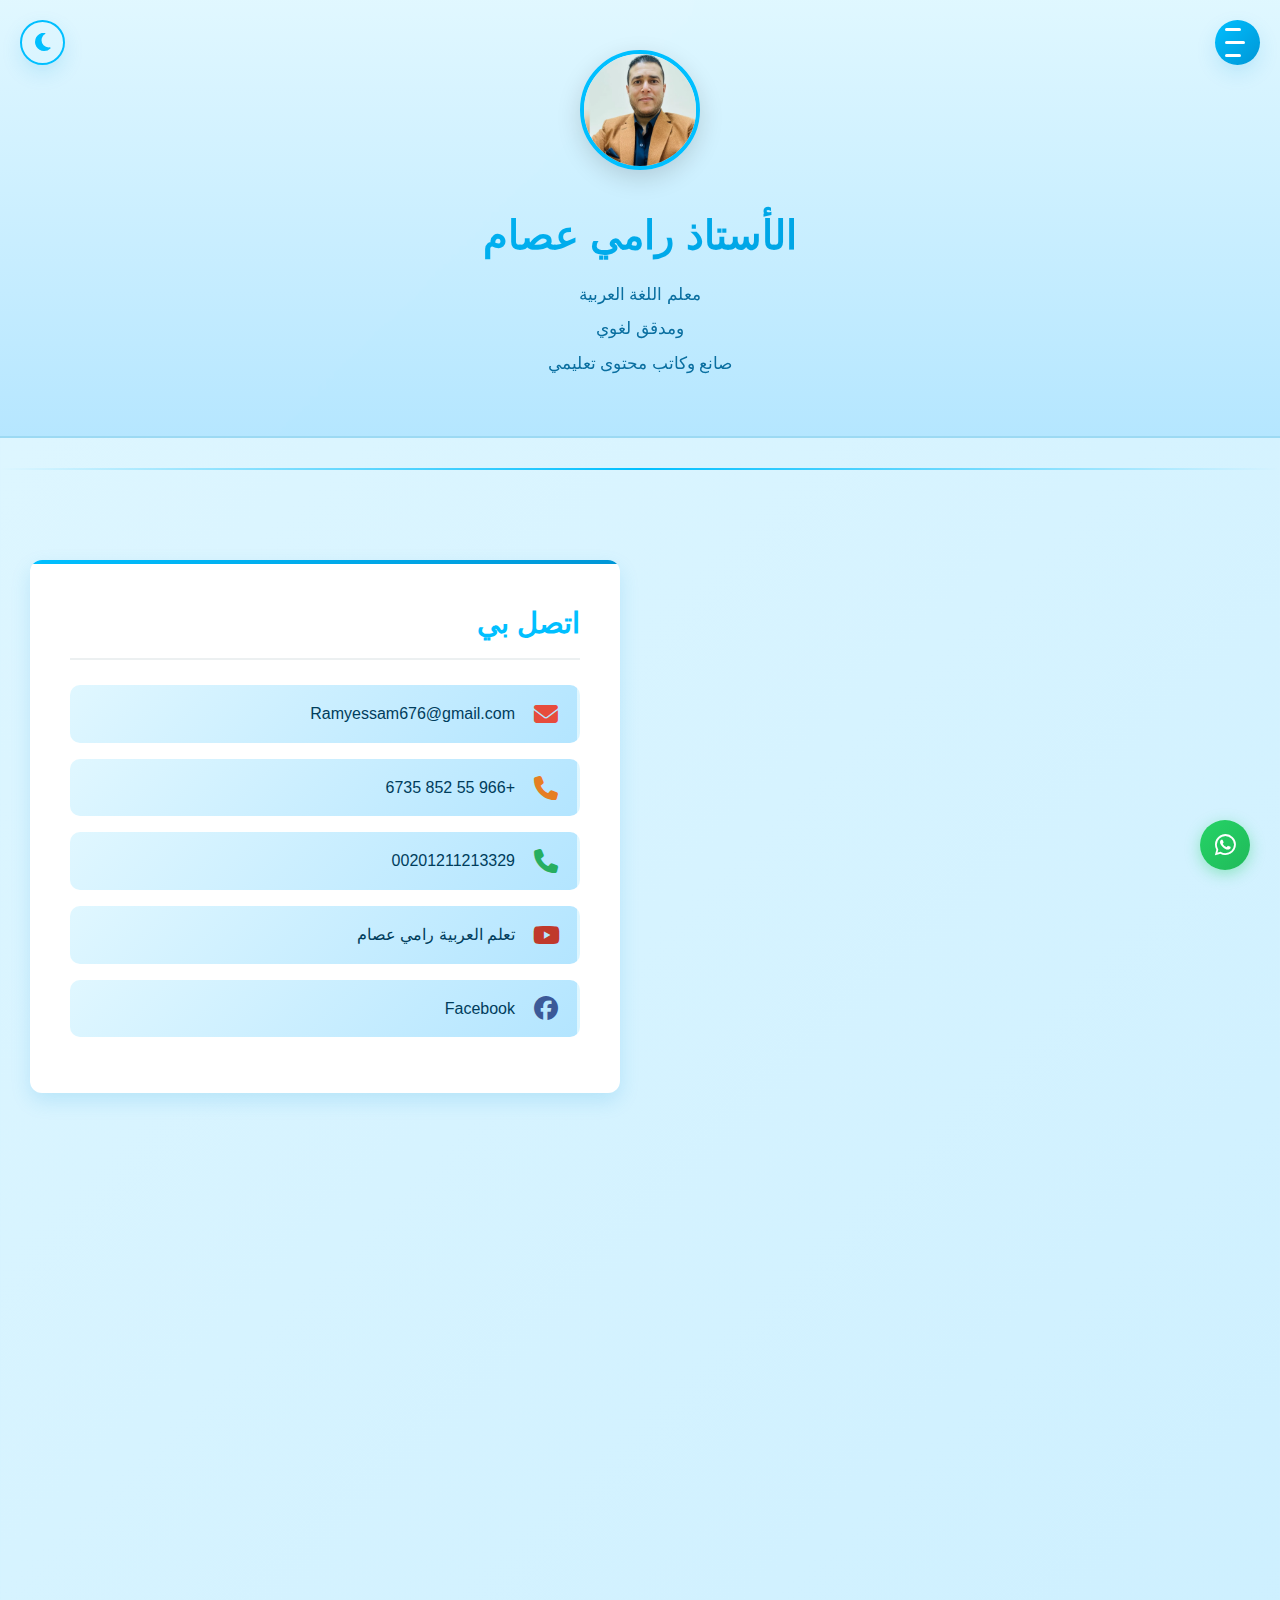
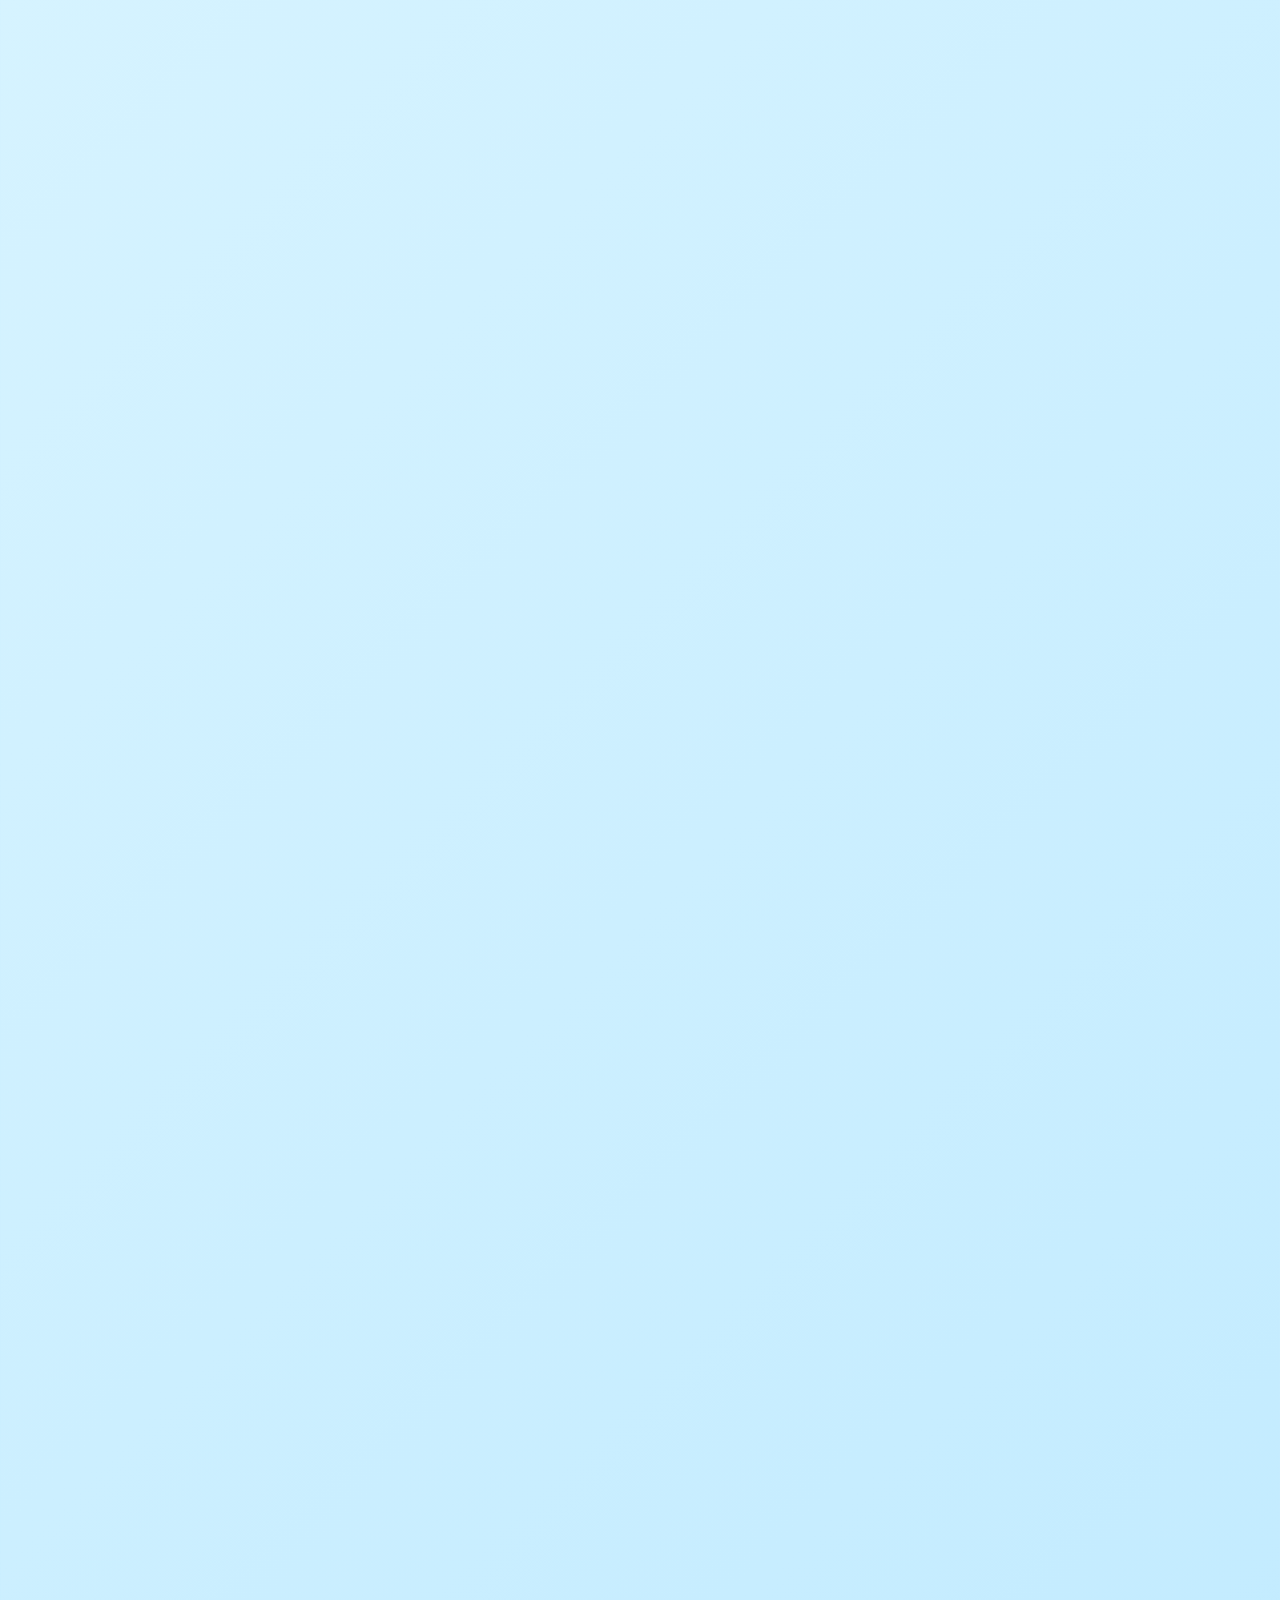
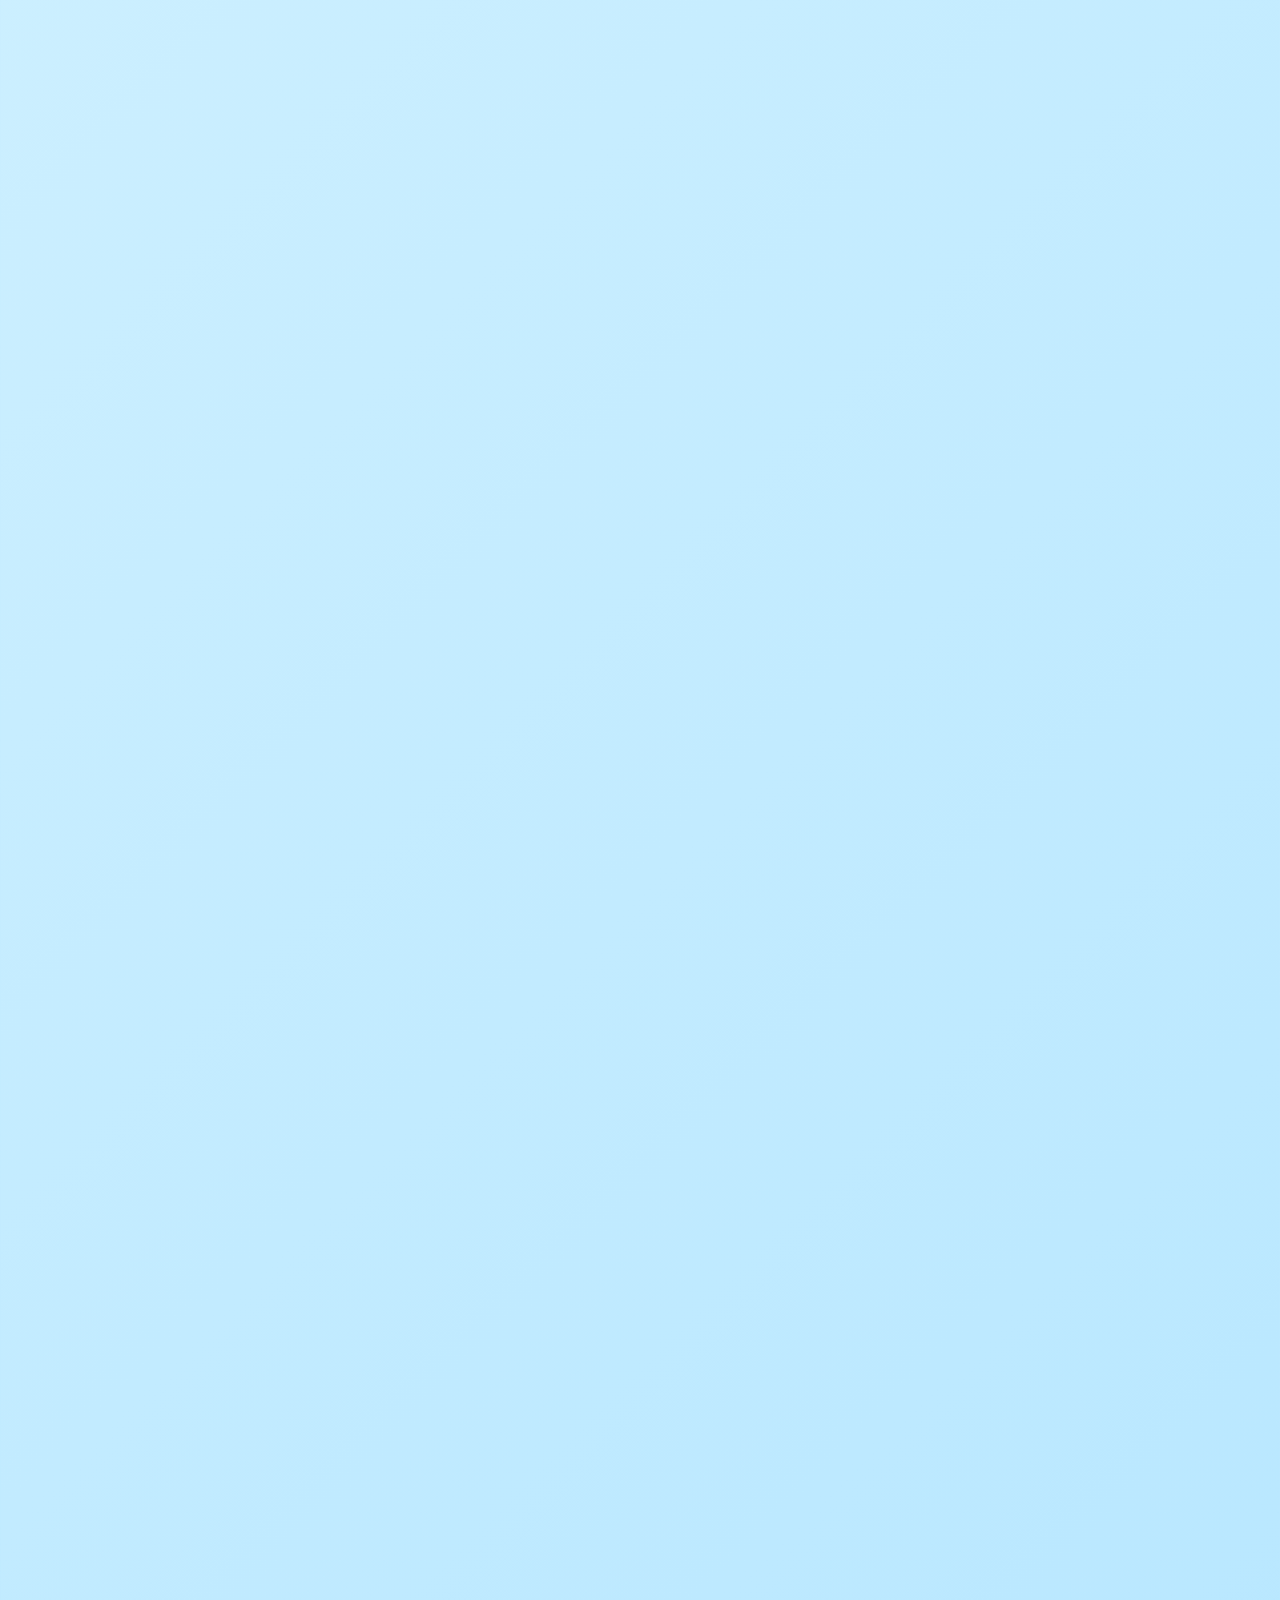
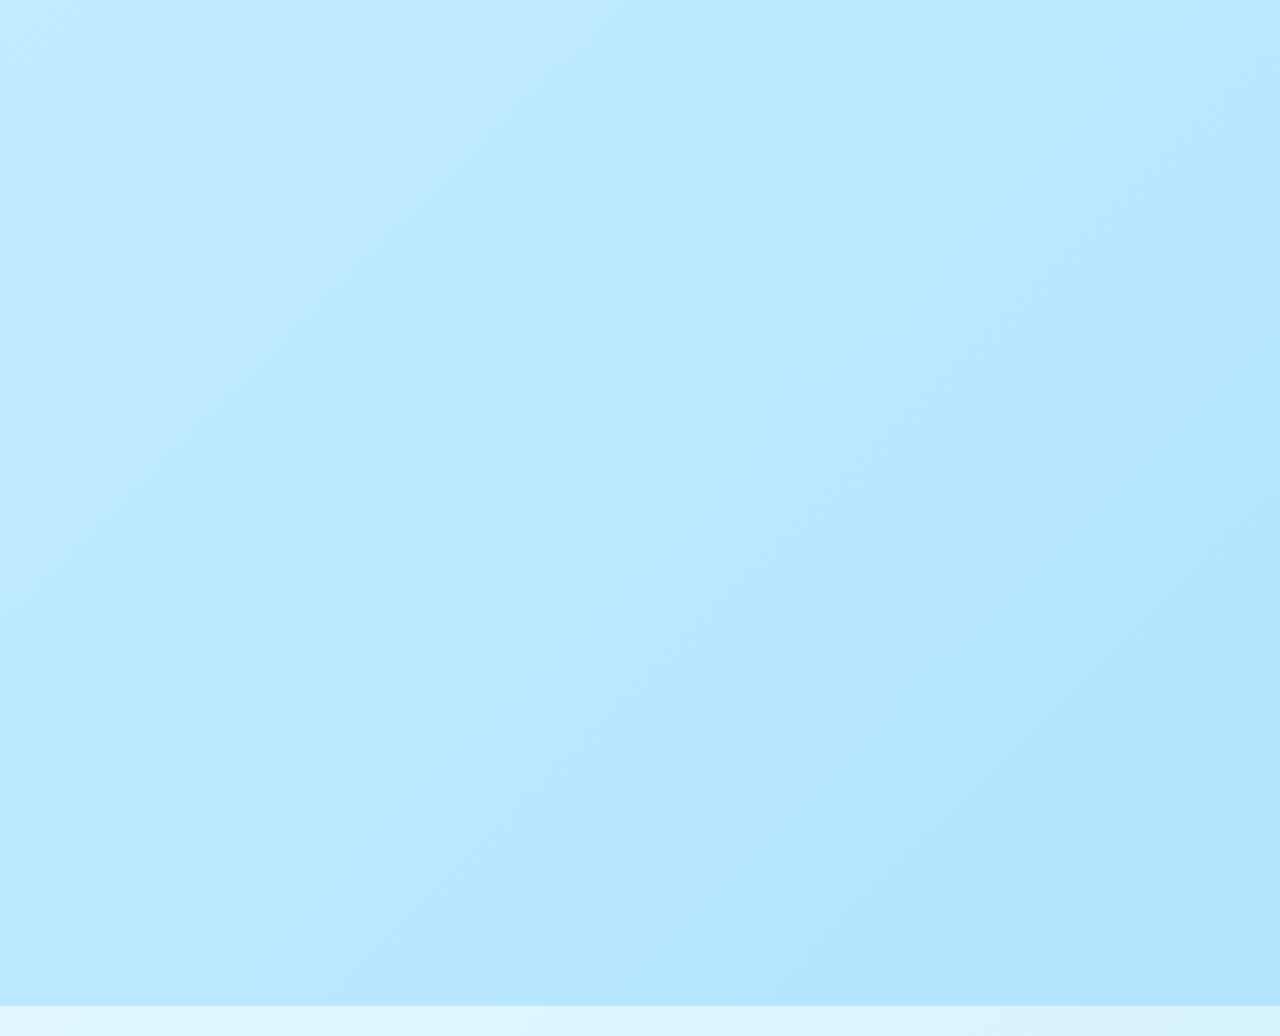
<file: index.html>
<!DOCTYPE html>
<html lang="ar">
<head>
    <meta charset="UTF-8">
    <meta name="viewport" content="width=device-width, initial-scale=1.0">
    <meta name="description" content="السيرة الذاتية والمعلومات الشاملة للأستاذ رامي عصام - معلم لغة عربية متخصص مع خبرة 19 عام في التدريس والتصحيح اللغوي وإنتاج المحتوى التعليمي.">
    <meta name="keywords" content="معلم عربي, رامي عصام, تعليم اللغة العربية, مدقق لغوي, محتوى تعليمي, السيرة الذاتية">
    <meta name="author" content="رامي عصام">
    <meta name="robots" content="index, follow">
    <meta http-equiv="X-UA-Compatible" content="ie=edge">
    <meta name="theme-color" content="#00bfff">
    <meta name="referrer" content="strict-origin-when-cross-origin">
    
    <!-- Open Graph Meta Tags -->
    <meta property="og:type" content="profile">
    <meta property="og:title" content="الأستاذ رامي عصام - معلم اللغة العربية">
    <meta property="og:description" content="معلم لغة عربية متخصص مع خبرة 19 عام - تعليم, تصحيح لغوي, محتوى تعليمي">
    <meta property="og:image" content="image.png">
    <meta property="og:url" content="">
    <meta property="og:site_name" content="الأستاذ رامي عصام">
    
    <!-- Twitter Card Tags -->
    <meta name="twitter:card" content="summary_large_image">
    <meta name="twitter:title" content="الأستاذ رامي عصام - معلم اللغة العربية">
    <meta name="twitter:description" content="معلم لغة عربية متخصص مع خبرة 19 عام">
    <meta name="twitter:image" content="image.png">
    
    <!-- Canonical URL -->
    <link rel="canonical" href="">
    
    <!-- Preload Assets -->
    <link rel="preload" as="image" href="image.webp">
    <link rel="preload" as="style" href="index.css">
    <link rel="preload" as="script" href="script.js">
    
    <title>الأستاذ رامي عصام - السيرة الذاتية والمعلومات الشاملة</title>
    <link rel="stylesheet" href="index.css">
    <link rel="stylesheet" href="https://cdnjs.cloudflare.com/ajax/libs/font-awesome/6.5.1/css/all.min.css">
    <meta http-equiv="Content-Security-Policy" content="default-src 'self'; script-src 'self' 'unsafe-inline' https://cdnjs.cloudflare.com; style-src 'self' 'unsafe-inline' https://cdnjs.cloudflare.com; img-src 'self' data:; font-src 'self' data: https://cdnjs.cloudflare.com; connect-src 'self';">
  <style>
    .download-cv {
        margin-top: 20px;
    }
    .download-cv a {
        text-decoration: none;
        color: #fff;
        background: linear-gradient(135deg, var(--secondary) 0%, #0096d6 100%);
        padding: 10px 15px;
        border-radius: 5px;
        transition: background 0.3s ease;
    }
    .download-cv a:hover {
        background: linear-gradient(135deg, #0096d6 0%, var(--secondary) 100%);
    }
  </style>
</head>
<body>
    <header>
        <button id="darkModeToggle" class="dark-mode-toggle" aria-label="تبديل الوضع الليلي">
            <i class="fas fa-moon"></i>
        </button>
        <div class="links"> 
            <span class="icon">
                <span></span>
                <span></span>
                <span></span> 
            </span>
                <ul>
                    <li><a href="#cv">السيرة الذاتية.</a></li>
                    <li><a href="#contact">اتصل بي</a></li>
                    <li><a href="certification.html">الشهادات</a></li>
                </ul>
            </div>
        <img src="image.webp" alt="Rami Essam">
        <h1>الأستاذ رامي عصام</h1>
        <p class="inform">معلم اللغة العربية</p>
        <p class="inform">ومدقق لغوي</p>
        <p class="inform">صانع وكاتب محتوى تعليمي</p>
        
    </header>
    <hr>
    
<main>
  <div class="container">
    

    <!-- Contact (شمال) -->
    <div class="card contact" id="contact" data-reveal>
      <h2>اتصل بي</h2>
      <ul>
        <li>
          <i class="fas fa-envelope"></i>
          <a href="mailto:Ramyessam676@gmail.com">Ramyessam676@gmail.com</a>
        </li>

        <li>
          <i class="fas fa-phone"></i>
          <a href="tel:+966 55 852 6735">+966 55 852 6735</a>
        </li>
        <li>
          <i class="fas fa-phone"></i>
          <a href="tel:00201211213329">00201211213329</a>
        </li>

        <li>
          <i class="fab fa-youtube"></i>
          <a href="https://youtube.com/channel/UCi9QLOAlDS4TLwYLMchhTaw?si=5mZqYXsIEUN2Gg72" target="_blank">تعلم العربية رامي عصام</a>
        </li>

        <li>
          <i class="fab fa-facebook"></i>
          <a href="https://www.facebook.com/share/1ADSuK3YaC/?mibextid=wwXIfr" target="_blank">Facebook</a>
        </li>
      </ul>
    </div>
    <div class="card cv" id="cv" data-reveal>
      <h2>السيرة الذاتية</h2>
      <div class="intro">
        <p>رامي عصام عبد الحميد</p>
        <p>معلم أول لغة عربية | Arabic Language senior Teacher</p>
        <p>مصر – البحيرة</p>
        <p>السعودية - الرياض</p>
        <p>📞 <a href="tel:00201211213329" style="color: inherit; text-decoration: none;">00201211213329</a></p>
        <p>📞 <a href="tel:+966 55 852 6735" style="color: inherit; text-decoration: none;">+966 55 852 6735</a></p>
        <p>📧 <a href="mailto:Ramyessam676@gmail.com" style="color: inherit; text-decoration: none;">Ramyessam676@gmail.com</a></p>
        <h3>الملخص المهني:</h3>
        <p>معلم لغة عربية معتمد من وزارة التربية والتعليم بجمهورية مصر العربية، بخبرة تزيد عن 19 عامًا في التدريس داخل مصر والمملكة العربية السعودية. متمكن من استراتيجيات التعلم النشط، وإدارة الصف، وتقييم الطلاب، واستخدام أدوات التعليم عن بُعد. أسعى إلى تطوير المستوى الأكاديمي واللغوي للطلاب وبناء شخصياتهم بما يتوافق مع متطلبات العصر.</p>
        <h3>الخبرات العملية:</h3>
        <p>معلم أول لغة عربية</p>
        <p>وزارة التربية والتعليم – مصر</p>
        <p>2006 – 2016</p>
        <ul>
          <li>تدريس اللغة العربية وفق المناهج المعتمدة.</li>
          <li>المشاركة في لجان الامتحانات والكنترول.</li>
          <li>تطبيق استراتيجيات التعلم النشط داخل الفصل.</li>
          <li>تقييم أداء الطلاب ومتابعة مستواهم الدراسي.</li>
          <li>الإشراف على الأنشطة التعليمية.</li>
        </ul>
        <h3>معلم لغة عربية</h3>
        <p>مدارس ابن خلدون – المملكة العربية السعودية</p>
        <p>2016 – 2020</p>
        <ul>
          <li>استخدام السبورة الذكية ووسائل التعليم الحديثة.</li>
          <li>الإشراف على الطلاب الموهوبين.</li>
          <li>تنظيم المسابقات والأنشطة المدرسية.</li>
          <li>متابعة التحصيل الدراسي للطلاب.</li>
          <li>ضبط البيئة الصفية وتحقيق الانضباط الإيجابي</li>
        </ul>
        <p>وزارة التربية والتعليم – مصر</p>
        <p>2020-2022</p>
        <ul>
          <li>المشاركة في لجان الامتحانات والكنترول.</li>
          <li>الإشراف على الأنشطة التعليمية.</li>
          <li>بناء أساس لغوي قوي لدى الطلاب في النحو والإملاء والقراءة والتعبير.</li>
          <li>اكتشاف الطلاب المتأخرين دراسيًا ووضع خطط علاجية لهم.</li>
          <li>المشاركة الفعالة في أعمال الامتحانات والكنترول المدرسي</li>
          <li>الحصول على المركز السابع على مستوى الجمهورية في مسابقة الرائد المثالي</li>
        </ul>
        <h3>معلم لغة عربية</h3>
        <p>مدارس الرواد الأهلية – المملكة العربية السعودية</p>
        <p>2022 – حتى الآن</p>
        <ul>
          <li>استخدام السبورة الذكية ووسائل التعليم الحديثة.</li>
          <li>تقديم الدروس عبر منصات التعليم الإلكتروني.</li>
          <li>دمج التعليم الإلكتروني بالتعليم الحضوري</li>
          <li>إعداد محتوى رقمي تعليمي مبسّط وجاذب للطلاب</li>
          <li>الإسهام في رفع نتائج التحصيل الدراسي.</li>
          <li>دعم الطلاب وأولياء الأمور فنيًا وتعليميًا</li>
        </ul>

        <h2>المؤهل العلمي</h2>
        <p>ليسانس آداب وتربية (لغة عربية)</p>
        <p>كلية التربية – جامعة الإسكندرية</p>
        <p>سنة التخرج: 2004</p>
        <h2>الدورات التدريبية</h2>
        <ul>
          <li>طرق تدريس اللغة العربية – 2007</li>
          <li>رفع الكفاءة التربوية – 2008</li>
          <li>الرخصة الدولية لقيادة الحاسب الآلي (ICDL) – 2008</li>
          <li>فن الاتصال وأساليب المذاكرة – 2008</li>
          <li>فن الإدارة الصفية – 2016</li>
          <li>استراتيجيات التعلم النشط – 2016</li>
          <li>التدريب على السبورة الذكية – مدارس ابن خلدون – 2016</li>
          <li>مهارات التفاوض – أكاديمية اعمل بيزنس – 2018</li>
          <li>اللغة الإنجليزية – أكاديمية اعمل بيزنس – 2018</li>
          <li>مبادئ الإدارة الحديثة – أكاديمية اعمل بيزنس – 2018</li>
          <li>إدارة الموارد البشرية – أكاديمية اعمل بيزنس – 2018</li>
          <li>التسويق الرقمي – وزارة الاتصالات المصرية – 2020</li>
          <li>التعلم عن بُعد – جامعة حمدان بن محمد الذكية – 2020</li>
          <li>نظام إدارة التعلم (Moodle) – 2020</li>
          <li>دورة توجهات في التصحيح اللغوي - 2025</li>
        </ul>
        <h2>المهارات</h2>
        <ul>
          <li>تدريس اللغة العربية</li>
          <li>إدارة الصف الدراسي</li>
          <li>استراتيجيات التعلم النشط</li>
          <li>تقييم وقياس مستوى الطلاب</li>
          <li>التعامل مع الفروق الفردية</li>
          <li>التواصل الفعّال مع الطلاب وأولياء الأمور</li>
          <li>استخدام التقنيات التعليمية الحديثة</li>
          <li>التعليم الإلكتروني والتعليم عن بُعد</li>
          <li>الإشراف الأكاديمي</li>
        </ul>
        <h2>البيانات الشخصية</h2>
        <p>تاريخ الميلاد: 16 / 10 / 1983</p>
        <p>الجنسية: مصري</p>
        <p>الحالة الاجتماعية: متزوج</p>
      </div>
      <p>تحميل السيرة الذاتية</p>
      <div class="download-cv">
        <a href="السيرة الذاتية.pdf" download>
          <i class="fas fa-download"></i> تحميل السيرة الذاتية PDF
        </a>
    </div>
    </div>
</main>
    
    <!-- Back to Top Button -->
    <button id="backToTop" class="back-to-top" aria-label="العودة للأعلى">
        <i class="fas fa-chevron-up"></i>
    </button>

    <!-- WhatsApp Button -->
    <a href="https://wa.me/966558526735?text=السلام عليكم ورحمة الله وبركاته" target="_blank" rel="noopener" class="whatsapp-btn" aria-label="تواصل عبر الواتس اب">
        <i class="fab fa-whatsapp"></i>
    </a>
    
    <!-- Page Loading Animation -->
    <div id="pageLoader" class="page-loader">
        <div class="loader-spinner"></div>
    </div>
    
    <!-- Scroll Progress Bar -->
    <div id="scrollProgress" class="scroll-progress-bar"></div>
    
    <!-- Footer -->
    <footer class="footer" data-reveal>
        <div class="footer-content">
            <div class="footer-section">
                <h3>معلومات الاتصال</h3>
                <ul>
                    <li><i class="fas fa-envelope"></i> <a href="mailto:Ramyessam676@gmail.com">البريد الإلكتروني</a></li>
                    <li><i class="fas fa-phone"></i> <a href="tel:00201211213329">مصر: 00201211213329</a></li>
                    <li><i class="fas fa-phone"></i> <a href="tel:+966558526735">الرياض: +966 55 852 6735</a></li>
                </ul>
            </div>
            <div class="footer-section">
                <h3>الوسائط الاجتماعية</h3>
                <ul>
                    <li><i class="fab fa-youtube"></i> <a href="https://youtube.com/channel/UCi9QLOAlDS4TLwYLMchhTaw?si=5mZqYXsIEUN2Gg72" target="_blank" rel="noopener">قناة اليوتيوب</a></li>
                    <li><i class="fab fa-facebook"></i> <a href="https://www.facebook.com/share/1ADSuK3YaC/?mibextid=wwXIfr" target="_blank" rel="noopener">فيسبوك</a></li>
                </ul>
            </div>
            <div class="footer-section">
                <h3>الرابط السريع</h3>
                <ul>
                    <li><a href="#cv">السيرة الذاتية</a></li>
                    <li><a href="#contact">اتصل بي</a></li>
                    <li><a href="certification.html">الشهادات</a></li>
                </ul>
            </div>
        </div>
        <div class="footer-bottom">
            <p>&copy; 2026 الأستاذ رامي عصام. جميع الحقوق محفوظة.</p>
        </div>
    </footer>
    
    <script src="script.js"></script>
</body>
</html>
</file>
<file: index.css>
* {
  padding: 0;
  margin: 0;
  box-sizing: border-box;
  font-family: 'Segoe UI', Tahoma, Geneva, Verdana, sans-serif;
  direction: rtl;
}

:root {
  font-size: 16px;
  --primary: #0096d6;
  --secondary: #00bfff;
  --accent: #0191cc;
  --light-bg: #e0f7ff;
  --text-dark: #003d5c;
  --text-light: #0a6fa0;
  --border-radius: 12px;
  --shadow: 0 8px 20px rgba(0, 150, 214, 0.15);
  --shadow-hover: 0 12px 30px rgba(0, 150, 214, 0.25);
  --bg-primary: #ffffff;
  --bg-secondary: #f5f5f5;
  --text-primary: #003d5c;
  --text-secondary: #666666;
  --border-color: #e0e0e0;
}

html.dark-mode {
  --bg-primary: #1a1a1a;
  --bg-secondary: #2d2d2d;
  --text-primary: #e0e0e0;
  --text-secondary: #b0b0b0;
  --border-color: #404040;
  --light-bg: rgba(0, 191, 255, 0.1);
  --text-dark: #e0e0e0;
  --text-light: #a8d5ff;
}

body {
  font-family: 'Cairo', -apple-system, BlinkMacSystemFont, 'Segoe UI', sans-serif;
  background: linear-gradient(135deg, #e0f7ff 0%, #b3e5ff 100%);
  direction: rtl;
  color: var(--text-dark);
  line-height: 1.6;
  transition: background 0.4s ease, color 0.4s ease;
}

html.dark-mode body {
  background: linear-gradient(135deg, #0d1b2a 0%, #1a2f42 100%);
  color: var(--text-primary);
}

/* Scroll Reveal Animation */
[data-reveal] {
  opacity: 0;
  transform: translateY(30px);
  transition: all 0.6s cubic-bezier(0.25, 0.46, 0.45, 0.94);
}

[data-reveal].revealed {
  opacity: 1;
  transform: translateY(0);
}

/* Navigation Menu */
.dark-mode-toggle {
  position: fixed;
  top: 20px;
  left: 20px;
  width: 45px;
  height: 45px;
  border-radius: 50%;
  border: 2px solid var(--secondary);
  background: transparent;
  color: var(--secondary);
  cursor: pointer;
  font-size: 1.3rem;
  display: flex;
  align-items: center;
  justify-content: center;
  transition: all 0.3s ease;
  z-index: 999;
  box-shadow: var(--shadow);
}

.dark-mode-toggle:hover {
  transform: scale(1.1) rotate(-20deg);
  box-shadow: var(--shadow-hover);
}

html.dark-mode .dark-mode-toggle i::before {
  content: "\f185";
}

.dark-mode-toggle i {
  transition: transform 0.3s ease;
}

.dark-mode-toggle:hover i {
  transform: rotate(20deg);
}

.links {
  position: fixed;
  top: 20px;
  right: 20px;
  z-index: 1000;
}

.links .icon {
  width: 45px;
  height: 45px;
  display: flex;
  flex-direction: column;
  justify-content: center;
  cursor: pointer;
  background: linear-gradient(135deg, var(--secondary) 0%, #0096d6 100%);
  border-radius: 50%;
  padding: 0 10px;
  box-shadow: var(--shadow);
  transition: all 0.3s ease;
  align-items: flex-end;
}

html.dark-mode .links .icon span {
  background-color: #e0e0e0;
}

.links .icon:hover,
.links.active .icon {
  transform: scale(1.1);
  box-shadow: var(--shadow-hover);
  background: linear-gradient(135deg, #0096d6 0%, var(--secondary) 100%);
}

.links .icon span {
  background-color: #fff;
  height: 3px;
  border-radius: 2px;
  margin: 5px 0;
  transition: all 0.3s ease;
  display: block;
}

.links .icon span:first-child {
  width: 65%;
}

.links .icon span:nth-child(2) {
  width: 80%;
}

.links .icon span:last-child {
  width: 65%;
}

.links.active .icon span:first-child {
  transform: rotate(45deg) translate(8px, 8px);
  width: 80%;
}

.links.active .icon span:nth-child(2) {
  opacity: 0;
}

.links.active .icon span:last-child {
  transform: rotate(-45deg) translate(6px, -6px);
  width: 80%;
}

.links ul {
  list-style: none;
  position: absolute;
  right: 0;
  top: calc(100% + 15px);
  background: #fff;
  min-width: 250px;
  border-radius: var(--border-radius);
  box-shadow: var(--shadow-hover);
  overflow: hidden;
  display: none;
  border: 1px solid #e0e0e0;
  animation: slideDown 0.3s ease forwards;
  transition: background 0.3s ease;
}

html.dark-mode .links ul {
  background: #2d2d2d;
  border: 1px solid #404040;
}

@keyframes slideDown {
  from {
    opacity: 0;
    transform: translateY(-15px);
  }
  to {
    opacity: 1;
    transform: translateY(0);
  }
}

.links.active ul {
  display: block;
}

.links ul li {
  border-bottom: 1px solid #f0f0f0;
  transition: all 0.2s ease;
}

html.dark-mode .links ul li {
  border-bottom: 1px solid #404040;
}

.links ul li:hover {
  background: rgba(52, 152, 219, 0.05);
}

html.dark-mode .links ul li:hover {
  background: rgba(0, 191, 255, 0.1);
}

.links ul li a {
  display: flex;
  align-items: center;
  padding: 14px 18px;
  text-decoration: none;
  color: var(--text-dark);
  font-size: 0.95rem;
  font-weight: 500;
  transition: all 0.2s ease;
}

html.dark-mode .links ul li a {
  color: var(--text-primary);
}

.links ul li a::before {
  content: "→";
  color: var(--secondary);
  margin-left: 10px;
  font-weight: bold;
  transition: all 0.3s ease;
}

.links ul li:hover a {
  color: var(--secondary);
  padding-right: 6px;
}

.links ul li:hover a::before {
  margin-left: 15px;
}

/* Header Section */
header {
  padding: clamp(30px, 6vw, 50px) clamp(15px, 3vw, 25px);
  text-align: center;
  background: linear-gradient(180deg, rgba(224, 247, 255, 0.95) 0%, rgba(179, 229, 255, 0.95) 100%);
  border-bottom: 2px solid rgba(0, 150, 214, 0.3);
  backdrop-filter: blur(10px);
  transition: background 0.4s ease;
}

html.dark-mode header {
  background: linear-gradient(180deg, rgba(26, 41, 61, 0.95) 0%, rgba(20, 35, 52, 0.95) 100%);
  border-bottom: 2px solid rgba(0, 191, 255, 0.2);
}

header img {
  width: clamp(80px, 20vw, 120px);
  height: clamp(80px, 20vw, 120px);
  border-radius: 50%;
  object-fit: cover;
  margin-bottom: 25px;
  box-shadow: 0 8px 25px rgba(0, 0, 0, 0.15);
  border: 4px solid var(--secondary);
  transition: transform 0.3s ease;
  animation: slideInDown 0.6s ease;
}

header img:hover {
  transform: scale(1.05);
}

@keyframes slideInDown {
  from {
    opacity: 0;
    transform: translateY(-20px);
  }
  to {
    opacity: 1;
    transform: translateY(0);
  }
}

header h1 {
  text-align: center;
  color: var(--primary);
  margin-bottom: 15px;
  font-size: clamp(1.8rem, 6vw, 2.5rem);
  font-weight: 700;
  letter-spacing: -0.5px;
  background: linear-gradient(135deg, var(--secondary) 0%, #0096d6 100%);
  -webkit-background-clip: text;
  -webkit-text-fill-color: transparent;
  background-clip: text;
  animation: slideInUp 0.6s ease;
}

@keyframes slideInUp {
  from {
    opacity: 0;
    transform: translateY(20px);
  }
  to {
    opacity: 1;
    transform: translateY(0);
  }
}

.inform {
  text-align: center;
  color: var(--text-light);
  font-size: clamp(0.9rem, 2.5vw, 1.05rem);
  margin-bottom: 8px;
  font-weight: 500;
  letter-spacing: 0.3px;
  animation: fadeIn 0.8s ease;
}

@keyframes fadeIn {
  from {
    opacity: 0;
  }
  to {
    opacity: 1;
  }
}

hr {
  border: none;
  height: 2px;
  background: linear-gradient(90deg, transparent, var(--secondary), transparent);
  margin: 30px 0;
}

/* Breadcrumb Navigation */
.breadcrumb {
  display: flex;
  align-items: center;
  justify-content: center;
  gap: 12px;
  padding: 20px;
  font-size: 0.95rem;
  color: var(--text-light);
  background: rgba(224, 247, 255, 0.5);
  margin: 0;
  flex-wrap: wrap;
  transition: background 0.3s ease, color 0.3s ease;
}

html.dark-mode .breadcrumb {
  background: rgba(0, 191, 255, 0.1);
  color: var(--text-light);
}

.breadcrumb a {
  color: var(--secondary);
  text-decoration: none;
  font-weight: 500;
  transition: all 0.3s ease;
  display: flex;
  align-items: center;
  gap: 5px;
}

.breadcrumb a:hover {
  color: var(--primary);
  text-decoration: underline;
}

.breadcrumb .current {
  color: var(--text-dark);
  font-weight: 600;
}

/* Back to Top Button */
.back-to-top {
  position: fixed;
  bottom: 30px;
  left: 30px;
  width: 50px;
  height: 50px;
  background: linear-gradient(135deg, var(--secondary) 0%, #0096d6 100%);
  color: white;
  border: none;
  border-radius: 50%;
  cursor: pointer;
  display: none;
  align-items: center;
  justify-content: center;
  font-size: 1.2rem;
  box-shadow: 0 4px 15px rgba(0, 150, 214, 0.4);
  transition: all 0.3s ease;
  z-index: 999;
}

.back-to-top:hover {
  transform: translateY(-5px);
  box-shadow: 0 6px 20px rgba(0, 150, 214, 0.6);
  background: linear-gradient(135deg, #0096d6 0%, var(--secondary) 100%);
}

.back-to-top.show {
  display: flex;
}

/* WhatsApp Button */
.whatsapp-btn {
  position: fixed;
  bottom: 30px;
  right: 30px;
  width: 50px;
  height: 50px;
  background: linear-gradient(135deg, #25D366 0%, #20BA5A 100%);
  color: white;
  border: none;
  border-radius: 50%;
  cursor: pointer;
  display: flex;
  align-items: center;
  justify-content: center;
  font-size: 1.5rem;
  box-shadow: 0 4px 15px rgba(37, 211, 102, 0.4);
  transition: all 0.3s ease;
  z-index: 999;
  text-decoration: none;
  opacity: 1;
  visibility: visible;
}

.whatsapp-btn:hover {
  transform: translateY(-5px) scale(1.1);
  box-shadow: 0 6px 25px rgba(37, 211, 102, 0.6);
  background: linear-gradient(135deg, #20BA5A 0%, #25D366 100%);
}

.whatsapp-btn:active {
  transform: translateY(-2px) scale(1.05);
}

html.dark-mode .whatsapp-btn {
  box-shadow: 0 4px 15px rgba(37, 211, 102, 0.3);
}

/* Scroll Progress Bar */
.scroll-progress-bar {
  position: fixed;
  top: 0;
  left: 0;
  height: 3px;
  background: linear-gradient(90deg, var(--secondary), #0096d6);
  width: 0%;
  z-index: 1001;
  transition: width 0.1s ease;
  box-shadow: 0 0 10px rgba(0, 150, 214, 0.5);
}

/* Page Loader Animation */
.page-loader {
  position: fixed;
  top: 0;
  left: 0;
  width: 100%;
  height: 100%;
  background: rgba(255, 255, 255, 0.95);
  display: flex;
  align-items: center;
  justify-content: center;
  z-index: 9999;
  opacity: 1;
  visibility: visible;
  transition: opacity 0.5s ease, visibility 0.5s ease;
}

html.dark-mode .page-loader {
  background: rgba(26, 26, 26, 0.95);
}

.page-loader.hide {
  opacity: 0;
  visibility: hidden;
}

.loader-spinner {
  width: 50px;
  height: 50px;
  border: 4px solid rgba(0, 150, 214, 0.1);
  border-top-color: var(--secondary);
  border-right-color: #0096d6;
  border-radius: 50%;
  animation: spin 1s linear infinite;
}

@keyframes spin {
  to {
    transform: rotate(360deg);
  }
}

/* Footer */
.footer {
  background: linear-gradient(135deg, #003d5c 0%, #005a7a 100%);
  color: #fff;
  padding: 50px 30px 30px;
  margin-top: 60px;
  border-top: 3px solid var(--secondary);
  direction: rtl;
  transition: background 0.3s ease;
}

html.dark-mode .footer {
  background: linear-gradient(135deg, #000000 0%, #1a2a3a 100%);
}

.footer-content {
  max-width: 1400px;
  margin: 0 auto;
  display: grid;
  grid-template-columns: repeat(auto-fit, minmax(250px, 1fr));
  gap: 40px;
  margin-bottom: 40px;
}

.footer-section h3 {
  color: var(--secondary);
  font-size: 1.2rem;
  margin-bottom: 20px;
  font-weight: 700;
  display: flex;
  align-items: center;
  gap: 10px;
}

.footer-section h3::before {
  content: '';
  width: 4px;
  height: 20px;
  background: linear-gradient(180deg, var(--secondary) 0%, #0096d6 100%);
  border-radius: 2px;
}

.footer-section ul {
  list-style: none;
  padding: 0;
  margin: 0;
}

.footer-section ul li {
  margin: 12px 0;
  display: flex;
  align-items: center;
  gap: 12px;
  transition: all 0.3s ease;
}

.footer-section ul li:hover {
  transform: translateX(-5px);
}

.footer-section i {
  color: var(--secondary);
  font-size: 1rem;
  width: 20px;
  text-align: center;
}

.footer-section a {
  color: #b3e5ff;
  text-decoration: none;
  transition: all 0.3s ease;
  font-size: 0.95rem;
}

.footer-section a:hover {
  color: var(--secondary);
  text-decoration: underline;
}

.footer-bottom {
  text-align: center;
  padding-top: 30px;
  border-top: 1px solid rgba(255, 255, 255, 0.1);
  color: #b3e5ff;
  font-size: 0.9rem;
}

@media (max-width: 768px) {
  .footer {
    padding: 40px 20px 20px;
  }

  .footer-content {
    gap: 30px;
    grid-template-columns: 1fr;
  }

  .back-to-top {
    bottom: 20px;
    left: 20px;
    width: 45px;
    height: 45px;
    font-size: 1rem;
  }

  .breadcrumb {
    padding: 15px;
    font-size: 0.85rem;
    gap: 8px;
  }
}


/* Container & Cards */
.container {
  width: 100%;
  max-width: 1400px;
  margin: 60px auto;
  display: flex;
  flex-direction: row-reverse;
  gap: clamp(25px, 4vw, 40px);
  padding: clamp(15px, 4vw, 30px);
  align-items: flex-start;
}

.card {
  flex: 1;
  min-width: 300px;
  background: #fff;
  padding: clamp(25px, 5vw, 40px);
  border-radius: var(--border-radius);
  box-shadow: var(--shadow);
  transition: all 0.4s cubic-bezier(0.4, 0, 0.2, 1);
  position: relative;
  overflow: hidden;
  animation: cardFadeIn 0.6s ease forwards;
}

html.dark-mode .card {
  background: #2d2d2d;
  box-shadow: 0 8px 20px rgba(0, 0, 0, 0.4);
}

.card:nth-child(1) {
  animation-delay: 0.2s;
}

.card:nth-child(2) {
  animation-delay: 0.4s;
}

@keyframes cardFadeIn {
  from {
    opacity: 0;
    transform: translateY(20px);
  }
  to {
    opacity: 1;
    transform: translateY(0);
  }
}

.card::before {
  content: '';
  position: absolute;
  top: 0;
  left: 0;
  right: 0;
  height: 4px;
  background: linear-gradient(90deg, var(--secondary), #0096d6);
}

.card:hover {
  transform: translateY(-8px);
  box-shadow: var(--shadow-hover);
}

.card h2 {
  color: var(--secondary);
  font-size: clamp(1.4rem, 3vw, 1.8rem);
  margin-bottom: 25px;
  padding-bottom: 12px;
  border-bottom: 2px solid #ecf0f1;
  font-weight: 700;
}

/* CV Card Styling */
.cv {
  text-align: right;
  direction: rtl;
}

.cv .intro {
  font-size: clamp(0.95rem, 2.5vw, 1.05rem);
  color: var(--text-dark);
  line-height: 1.8;
}

.cv .intro p {
  margin-bottom: 12px;
}

.cv h3 {
  color: var(--primary);
  font-size: clamp(1rem, 2.2vw, 1.2rem);
  margin-top: 22px;
  margin-bottom: 12px;
  font-weight: 700;
  display: flex;
  align-items: center;
}

.cv h3::before {
  content: '';
  width: 4px;
  height: 4px;
  background: var(--secondary);
  border-radius: 50%;
  margin-left: 10px;
  flex-shrink: 0;
}

.cv ul {
  list-style: none;
  padding: 18px 20px;
  margin: 15px 0;
  background: linear-gradient(135deg, #e0f7ff 0%, #b3e5ff 100%);
  border-radius: 10px;
  border-right: 4px solid var(--secondary);
  transition: background 0.3s ease;
}

html.dark-mode .cv ul {
  background: linear-gradient(135deg, rgba(0, 191, 255, 0.15) 0%, rgba(0, 150, 214, 0.1) 100%);
}

.cv ul li {
  padding: 10px 0;
  margin: 8px 0;
  color: var(--text-dark);
  font-size: clamp(0.9rem, 2vw, 1rem);
  line-height: 1.6;
  position: relative;
  padding-right: 15px;
}

.cv ul li::before {
  content: '→';
  position: absolute;
  right: 0;
  color: var(--secondary);
  font-weight: 700;
}

.cv > p {
  color: var(--text-light);
  font-size: 0.9rem;
  margin: 20px 0 15px;
}

/* Download button styling */
.download-cv {
  margin-top: 20px;
}

.download-cv a {
  display: inline-flex;
  align-items: center;
  justify-content: center;
  gap: 10px;
  text-decoration: none;
  color: #fff;
  background: linear-gradient(135deg, var(--secondary) 0%, #0096d6 100%);
  padding: 12px 24px;
  border-radius: 8px;
  transition: all 0.3s ease;
  font-weight: 600;
  font-size: 0.95rem;
  box-shadow: 0 4px 15px rgba(0, 150, 214, 0.35);
}

.download-cv a:hover {
  transform: translateY(-3px);
  box-shadow: 0 6px 20px rgba(0, 150, 214, 0.4);
}

/* Contact Card Styling */
.contact {
  text-align: right;
}

.contact ul {
  list-style: none;
  padding: 0;
  margin: 0;
}

.contact li {
  display: flex;
  align-items: center;
  gap: 16px;
  margin: 16px 0;
  padding: 16px;
  border-radius: 10px;
  background: linear-gradient(135deg, #e0f7ff 0%, #b3e5ff 100%);
  transition: all 0.3s ease;
  border-right: 3px solid transparent;
}

html.dark-mode .contact li {
  background: linear-gradient(135deg, rgba(0, 191, 255, 0.15) 0%, rgba(0, 150, 214, 0.1) 100%);
}

.contact li:hover {
  border-right-color: var(--secondary);
  transform: translateX(-5px);
  box-shadow: 0 4px 12px rgba(0, 150, 214, 0.2);
}

.contact i {
  font-size: clamp(1.1rem, 3vw, 1.5rem);
  color: var(--secondary);
  flex-shrink: 0;
  width: 30px;
  text-align: center;
}

.contact a {
  text-decoration: none;
  color: var(--text-dark);
  font-weight: 500;
  font-size: clamp(0.9rem, 2vw, 1rem);
  transition: color 0.3s ease;
  word-break: break-word;
}

.contact a:hover {
  color: var(--secondary);
}

.contact li:nth-child(1) i { color: #e74c3c; }
.contact li:nth-child(2) i { color: #e67e22; }
.contact li:nth-child(3) i { color: #27ae60; }
.contact li:nth-child(4) i { color: #c0392b; }
.contact li:nth-child(5) i { color: #3b5998; }
.contact li:nth-child(6) i { color: #0077b5; }

/* 📱 Responsive Design */

/* Tablet (768px - 1024px) */
@media (max-width: 1024px) {
  .container {
    flex-direction: column-reverse;
    gap: 25px;
  }

  .card {
    min-width: unset;
  }

  .links {
    top: 18px;
    right: 18px;
  }

  .links .icon {
    width: 45px;
    height: 45px;
  }
}

/* Small Tablet & Large Mobile (576px - 768px) */
@media (max-width: 768px) {
  .container {
    flex-direction: column-reverse;
    padding: 15px;
    margin: 50px auto;
    gap: 20px;
  }

  .card {
    padding: 20px;
  }

  .links {
    top: 15px;
    right: 15px;
  }

  .links .icon {
    width: 43px;
    height: 43px;
  }

  .links ul {
    min-width: 220px;
  }

  header {
    padding: 20px 15px;
  }

  header img {
    width: 90px;
    height: 90px;
  }

  header h1 {
    font-size: 1.4rem;
  }

  .contact li {
    padding: 12px;
    gap: 12px;
  }

  .cv h3 {
    margin-top: 18px;
    margin-bottom: 10px;
  }
}

/* Mobile (320px - 575px) */
@media (max-width: 575px) {
  :root {
    font-size: 14px;
  }

  .links {
    top: 12px;
    right: 12px;
  }

  .links .icon {
    width: 42px;
    height: 42px;
    padding: 0 9px;
  }

  .links .icon span {
    height: 2.5px;
    margin: 4px 0;
  }

  .links ul {
    min-width: 190px;
    right: 0;
    top: calc(100% + 12px);
  }

  .links ul li a {
    padding: 12px 14px;
    font-size: 0.88rem;
  }

  .container {
    flex-direction: column-reverse;
    padding: 10px;
    margin: 35px auto;
    gap: 15px;
  }

  .card {
    padding: 16px;
    border-radius: 10px;
  }

  .card h2 {
    font-size: 1.3rem;
    margin-bottom: 18px;
  }

  header {
    padding: 15px 10px;
  }

  header img {
    width: 75px;
    height: 75px;
    margin-bottom: 15px;
  }

  header h1 {
    font-size: 1.2rem;
    margin-bottom: 12px;
  }

  .inform {
    font-size: 0.85rem;
    margin-bottom: 5px;
  }

  .contact li {
    padding: 10px;
    gap: 10px;
    margin: 10px 0;
  }

  .contact i {
    font-size: 1rem;
    width: 25px;
  }

  .contact a {
    font-size: 0.85rem;
  }

  .cv .intro {
    font-size: 0.95rem;
  }

  .cv h3 {
    font-size: 1rem;
    margin-top: 15px;
  }

  .cv ul {
    padding: 14px 16px;
    margin: 12px 0;
  }

  .cv ul li {
    font-size: 0.9rem;
    padding: 8px 0;
    padding-right: 12px;
  }

  .download-cv a {
    padding: 10px 18px;
    font-size: 0.88rem;
    gap: 8px;
  }
}

/* Extra Small (320px - 360px) */
@media (max-width: 360px) {
  header {
    padding: 12px 8px;
  }

  header img {
    width: 70px;
    height: 70px;
    margin-bottom: 12px;
  }

  header h1 {
    font-size: 1.1rem;
  }

  .card {
    padding: 14px;
  }

  .card h2 {
    font-size: 1.2rem;
    margin-bottom: 15px;
  }

  .contact li {
    padding: 8px;
    gap: 8px;
  }

  .links {
    top: 10px;
    right: 10px;
  }
}

/* Certification Page Filter Styles */
.gallery-section {
  transition: all 0.5s cubic-bezier(0.4, 0, 0.2, 1);
  animation: slideInDown 0.5s ease;
}

.gallery-section.hidden {
  display: none;
  opacity: 0;
  transform: translateY(-20px);
  animation: slideOutUp 0.5s ease;
}

@keyframes slideOutUp {
  from {
    opacity: 1;
    transform: translateY(0);
  }
  to {
    opacity: 0;
    transform: translateY(-20px);
  }
}

.gallery-section.visible {
  display: block;
  opacity: 1;
  animation: slideInDown 0.5s ease;
}

/* Dark Mode Updates for Certification Page */
html.dark-mode .filter-container {
  background: linear-gradient(135deg, rgba(0, 191, 255, 0.08) 0%, rgba(0, 150, 214, 0.05) 100%);
  border: 2px solid rgba(0, 191, 255, 0.2);
}

html.dark-mode .gallery-item {
  background-color: #2d2d2d;
  box-shadow: 0 8px 20px rgba(0, 0, 0, 0.4);
}
</file>
